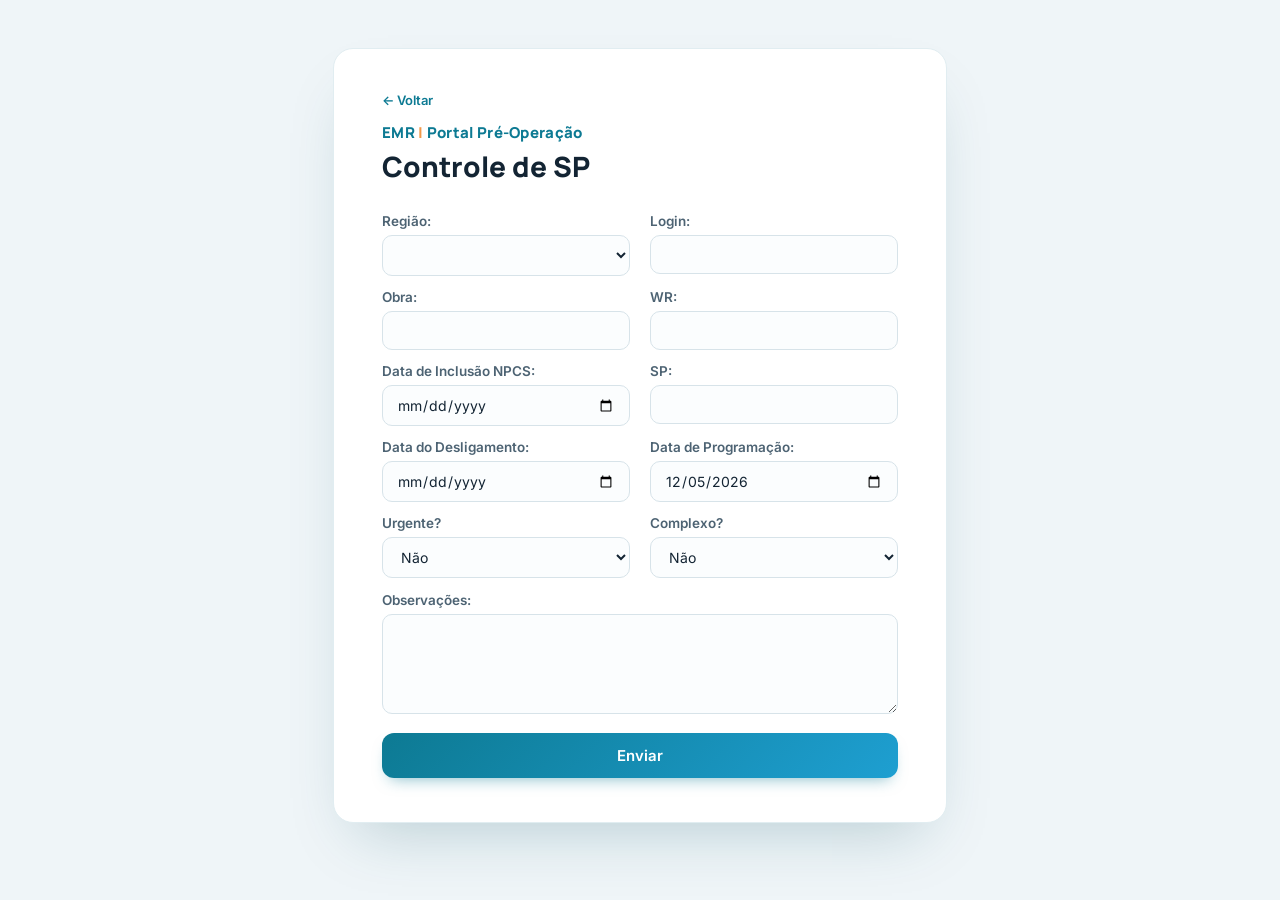
<file: controle/index.html>
<!doctype html>
<html lang="pt-BR">
  <head>
    <meta charset="UTF-8" />
    <meta name="viewport" content="width=device-width, initial-scale=1.0" />
    <title>Controle de SP</title>
    <link rel="stylesheet" href="style.css" />
  </head>

  <body>
    <main>
      <div class="container">
        <div class="brand-header">
          <a class="back-link" href="index.html">&larr; Voltar</a>
          <div class="eyebrow">EMR <span>|</span> Portal Pré-Operação</div>
          <div class="title">Controle de SP</div>
        </div>

        <form action="#" class="form-grid">
          <!-- Campos do Formulário -->

          <div class="field">
            <label for="regiao">Região:</label>
            <select id="regiao" name="regiao" required>
              <option value=""></option>
              <option value="ctz">CTZ</option>
              <option value="mau">MAU</option>
              <option value="mre">MRE</option>
              <option value="nvf">NVF</option>
              <option value="uba">UBA</option>
            </select>
          </div>

          <div class="field">
            <label for="login">Login:</label>
            <input type="text" id="login" name="login" required />
          </div>

          <div class="field">
            <label for="obra">Obra:</label>
            <input type="text" id="obra" name="obra" required />
          </div>

          <div class="field">
            <label for="wr">WR:</label>
            <input type="number" id="wr" name="wr" required />
          </div>

          <div class="field">
            <label for="datainc">Data de Inclusão NPCS:</label>
            <input type="date" id="datainc" name="datainc" required />
          </div>

          <div class="field">
            <label for="sp">SP:</label>
            <input type="number" id="sp" name="sp" required />
          </div>

          <div class="field">
            <label for="dataSP">Data do Desligamento:</label>
            <input type="date" id="dataSP" name="dataSP" required />
          </div>

          <div class="field">
            <label for="dataprog">Data de Programação:</label>
            <input type="date" id="dataprog" name="dataprog" required />
          </div>

          <div class="field">
            <label for="urgencia">Urgente?</label>
            <select id="urgencia" name="urgencia" required>
              <option value="não">Não</option>
              <option value="sim">Sim</option>
            </select>
          </div>

          <div class="field">
            <label for="complexo">Complexo?</label>
            <select id="complexo" name="complexo" required>
              <option value="não">Não</option>
              <option value="sim">Sim</option>
            </select>
          </div>

          <div class="field field-full">
            <label for="urg-motivo" class="escondido">Qual a Urgência?</label>
            <select
              id="urg-motivo"
              class="escondido"
              name="urg-motivo"
              required
            >
              <option value=""></option>
              <option value="solic_cliente">Solic Cliente</option>
              <option value="reclamacao_der">Reclamação DER</option>
              <option value="reclamacao_aneel">Reclamação ANEEL</option>
              <option value="reclamacao_cgov">Reclamação CGOV</option>
              <option value="solic_prefeitura">Solic Prefeitura</option>
              <option value="solic_receita_federal">
                Solic Receita Federal
              </option>
              <option value="solic_poder_publico">Solic Poder Público</option>
              <option value="obra_risco">Obra de Risco</option>
              <option value="obra_essencial_investimento">
                Obra Essencial de Investimento
              </option>
              <option value="obra_nivel_tensao">Obra de Nível de tensão</option>
              <option value="reincidencia">Reincidência</option>
              <option value="solic_cliente_at">Solic Cliente AT</option>
              <option value="transferencia_at">Transferência AT</option>
              <option value="permissao_pre_op">Permissão Pré-Op</option>
              <option value="permissao_lideres_coqe">
                Permissão Líderes COQE
              </option>
              <option value="solic_diretoria">Solic Diretoria</option>
              <option value="solic_gerencia">Solic Gerência</option>
              <option value="acordo_nqs_npcs">Acordo NQS/NPCS</option>
              <option value="decisao_juridico">Decisão Jurídico</option>
              <option value="erro_sistema">Erro Sistema</option>
              <option value="emergencial">Emergencial</option>
              <option value="contingencia">Contingência</option>
              <option value="condicoes_climaticas">Condições Climáticas</option>
            </select>
          </div>

          <div class="field field-full">
            <label for="obs">Observações:</label>
            <textarea id="obs" name="obs"></textarea>
          </div>

          <button type="submit" id="enviar" class="enviar field-full">
            Enviar
          </button>

          <!-- Campos do Formulário -->
        </form>
      </div>
    </main>

    <script src="script.js"></script>
  </body>
</html>
</file>
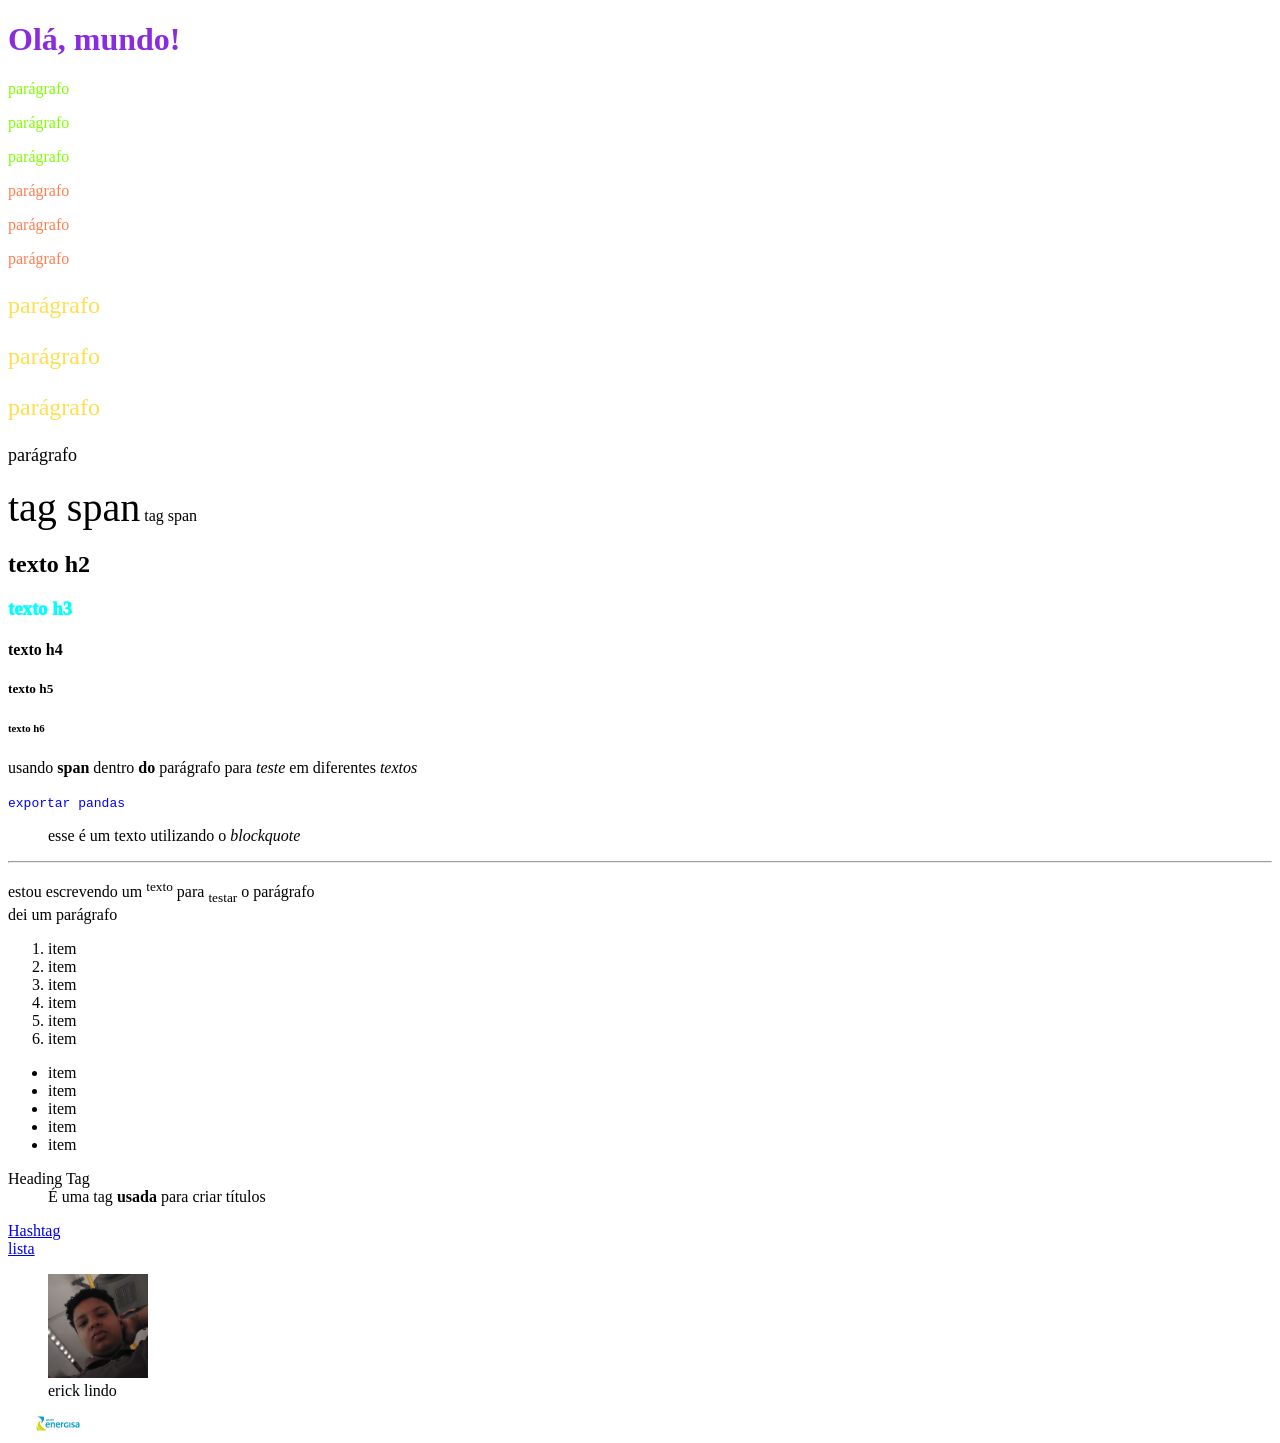
<file: HASHTAG/FS IMP/index.html>
<!doctype html>
<html lang="pt-br">
  <head>
    <meta charset="UTF-8" />
    <meta name="viewport" content="width=device-width, initial-scale=1.0" />
    <link rel="stylesheet" href="style.css" />
    <title>Elementos</title>
  </head>
  <body>
    <h1 style="color: blueviolet">Olá, mundo!</h1>

    <!-- 's' e 'p' tem uma semântica diferente -->
    <p id="paragrafo-inicio1">parágrafo</p>
    <p id="paragrafo-inicio2">parágrafo</p>
    <p id="paragrafo-inicio3">parágrafo</p>

    <p class="paragrafo">parágrafo</p>
    <p class="paragrafo">parágrafo</p>
    <p class="paragrafo">parágrafo</p>

    <div class="div1">
      <p>parágrafo</p>
      <p>parágrafo</p>
      <p>parágrafo</p>
    </div>

    <p style="font-size: large">parágrafo</p>

    <span style="font-size: 40px">tag span</span>
    <span>tag span</span>

    <h2>texto h2</h2>
    <h3>texto h3</h3>
    <h4>texto h4</h4>
    <h5>texto h5</h5>
    <h6>texto h6</h6>

    <!-- 'b' e 'strong' tem uma semântica diferente, o último é realmente importante -->
    <!-- 'i' e 'em' tem uma semântica diferente, o último é realmente importante -->
    <p>
      usando <b>span</b> dentro <strong>do</strong>
      <span>
        parágrafo para <i>teste</i> em diferentes
        <em>textos</em>
      </span>
    </p>

    <code>exportar pandas</code>

    <style>
      code {
        color: blue;
      }
    </style>

    <blockquote>esse é um texto utilizando o <i>blockquote</i></blockquote>

    <!-- hr serve para criar uma linha -->
    <!-- br serve para criar um parágrafro -->
    <!-- sup serve para elevar um texto -->
    <!-- br serve para descer um texto -->
    <hr />
    <p>
      estou escrevendo um <sup>texto</sup> para <sub>testar</sub> o parágrafo
      <br />
      dei um parágrafo
    </p>

    <!-- criando listas - ol: ordenada / ul: não ordenada / dl: lista descritiva-->
    <ol>
      <li>item</li>
      <li>item</li>
      <li>item</li>
      <li>item</li>
      <li>item</li>
      <li>item</li>
    </ol>

    <ul>
      <li>item</li>
      <li>item</li>
      <li>item</li>
      <li>item</li>
      <li>item</li>
    </ul>

    <dl>
      <dt>Heading Tag</dt>
      <dd>É uma tag <b>usada</b> para criar títulos</dd>
    </dl>

    <!-- criando hiperlinks - externos e internos / há um atributo dentro da tag-->
    <a
      href="https://portal.hashtagtreinamentos.com/lessons?lessonId=7384&courseId=12990&courseName=Full+Stack+Impressionador&lessonType=lesson_theory"
      target="_blank"
      >Hashtag</a
    >
    <br />
    <a href="#paragrafo-inicio" target="_self">lista</a>
    <br />
    <figure>
      <img src="foto.jpg" alt="logo" width="100px" height="" />
      <figcaption>erick lindo</figcaption>
    </figure>
    <img
      src="[data-uri]"
      alt="ENERGISA"
      width="100px"
    />
  </body>
</html>
</file>
<file: controle/style.css>
@import url("https://fonts.googleapis.com/css2?family=Manrope:wght@500;700;800&family=Inter:wght@400;500;600&display=swap");

:root {
  --teal-900: #0b4f61;
  --teal-700: #0d7a93;
  --blue-500: #1e9fd1;
  --blue-200: #bfe3f4;
  --orange-500: #f2994a;
  --orange-100: #fde3cb;
  --navy-900: #132433;
  --navy-600: #4d6373;
  --bg: #eff5f8;
  --card: #ffffff;
  --line: #e1edf1;
}

* {
  box-sizing: border-box;
  margin: 0;
  padding: 0;
}

html,
body {
  min-height: 100vh;
  background: var(--bg);
  font-family: "Inter", sans-serif;
  color: var(--navy-900);
}

body {
  display: flex;
  justify-content: center;
  align-items: flex-start;
  padding: 48px 24px;
}

.container {
  width: 100%;
  max-width: 800px;
  background-color: var(--card);
  padding: 40px 48px 44px;
  border-radius: 20px;
  box-shadow: 0 30px 60px -25px rgba(11, 79, 97, 0.25);
  border: 1px solid var(--line);
}

/* ---------- Cabeçalho de marca (igual ao resto do portal) ---------- */
.brand-header {
  margin-bottom: 28px;
}

.back-link {
  display: inline-flex;
  align-items: center;
  gap: 6px;
  color: var(--teal-700);
  text-decoration: none;
  font-weight: 600;
  font-size: 13px;
  margin-bottom: 14px;
}
.back-link:hover {
  text-decoration: underline;
}

.brand-header .eyebrow {
  font-family: "Manrope", sans-serif;
  font-weight: 800;
  font-size: 15px;
  color: var(--teal-700);
  letter-spacing: 0.3px;
}
.brand-header .eyebrow span {
  color: var(--orange-500);
}

.title {
  font-family: "Manrope", sans-serif;
  font-size: 28px;
  font-weight: 800;
  color: var(--navy-900);
  margin-top: 4px;
}

/* ---------- Formulário ---------- */
.form-grid {
  display: grid;
  grid-template-columns: 1fr 1fr;
  gap: 1px 20px;
}

.field {
  display: flex;
  flex-direction: column;
}

.field-full {
  grid-column: 1 / -1;
}

label {
  font-size: 13.5px;
  font-weight: 600;
  color: var(--navy-600);
  margin-bottom: 6px;
}

input,
select,
textarea {
  width: 100%;
  padding: 10px 14px;
  margin-bottom: 12px;
  border: 1px solid #d7e3e9;
  border-radius: 10px;
  font-size: 14px;
  font-family: "Inter", sans-serif;
  color: var(--navy-900);
  outline: none;
  background: #fbfdfe;
  transition:
    border-color 0.15s ease,
    box-shadow 0.15s ease;
}

input:focus,
select:focus,
textarea:focus {
  border-color: var(--blue-500);
  box-shadow: 0 0 0 3px rgba(30, 159, 209, 0.15);
  background: #fff;
}

textarea {
  min-height: 100px;
  resize: vertical;
}

/* Campos que aparecem condicionalmente (motivo de urgência, etc.) */
.escondido {
  display: none;
}

/* ---------- Botão de enviar ---------- */
.enviar {
  width: 100%;
  padding: 13px;
  border: none;
  border-radius: 12px;
  background: linear-gradient(135deg, var(--teal-700), var(--blue-500));
  color: #fff;
  font-family: "Inter", sans-serif;
  font-size: 15px;
  font-weight: 600;
  cursor: pointer;
  box-shadow: 0 8px 16px -8px rgba(13, 122, 147, 0.55);
  transition:
    transform 0.15s ease,
    box-shadow 0.15s ease,
    filter 0.15s ease;
  margin-top: 6px;
}
.enviar:hover {
  transform: translateY(-2px);
  filter: brightness(1.06);
  box-shadow: 0 14px 22px -10px rgba(13, 122, 147, 0.65);
}
.enviar:active {
  transform: translateY(0);
}
.enviar:focus-visible {
  outline: 3px solid var(--orange-500);
  outline-offset: 2px;
}

@media (max-width: 640px) {
  .form-grid {
    grid-template-columns: 1fr;
  }
  .container {
    padding: 30px 24px 34px;
  }
  .title {
    font-size: 23px;
  }
}
</file>
<file: HASHTAG/FS IMP/style.css>
/* Seletores: tags, ID's e Classes */

h3 {
  font-weight: 1000;
  color: aqua;
}
/* tag */

#paragrafo-inicio1,
#paragrafo-inicio2,
#paragrafo-inicio3 {
  color: chartreuse;
}
/* ID */

.paragrafo {
  color: coral;
}
/* Classes */

.div1 {
  color: rgb(255, 223, 80);
  font-size: 24px;
}
</file>
